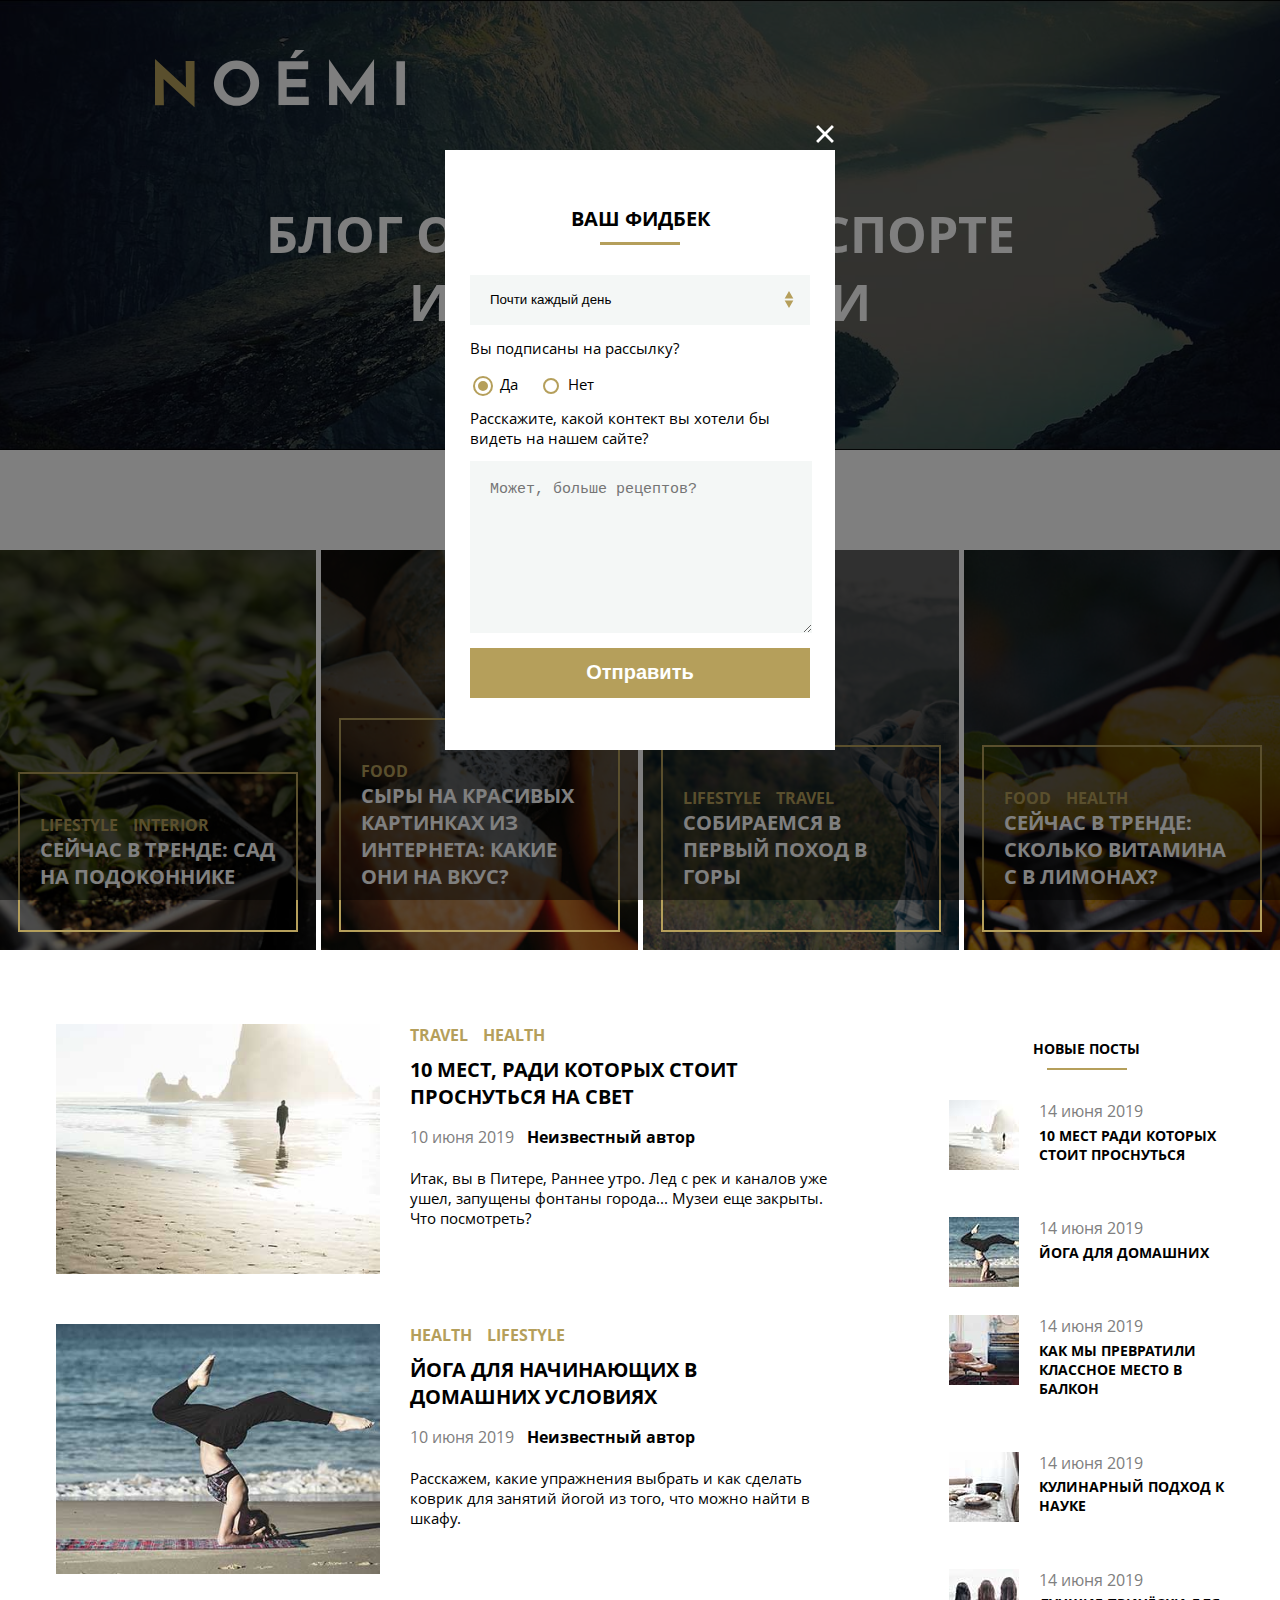
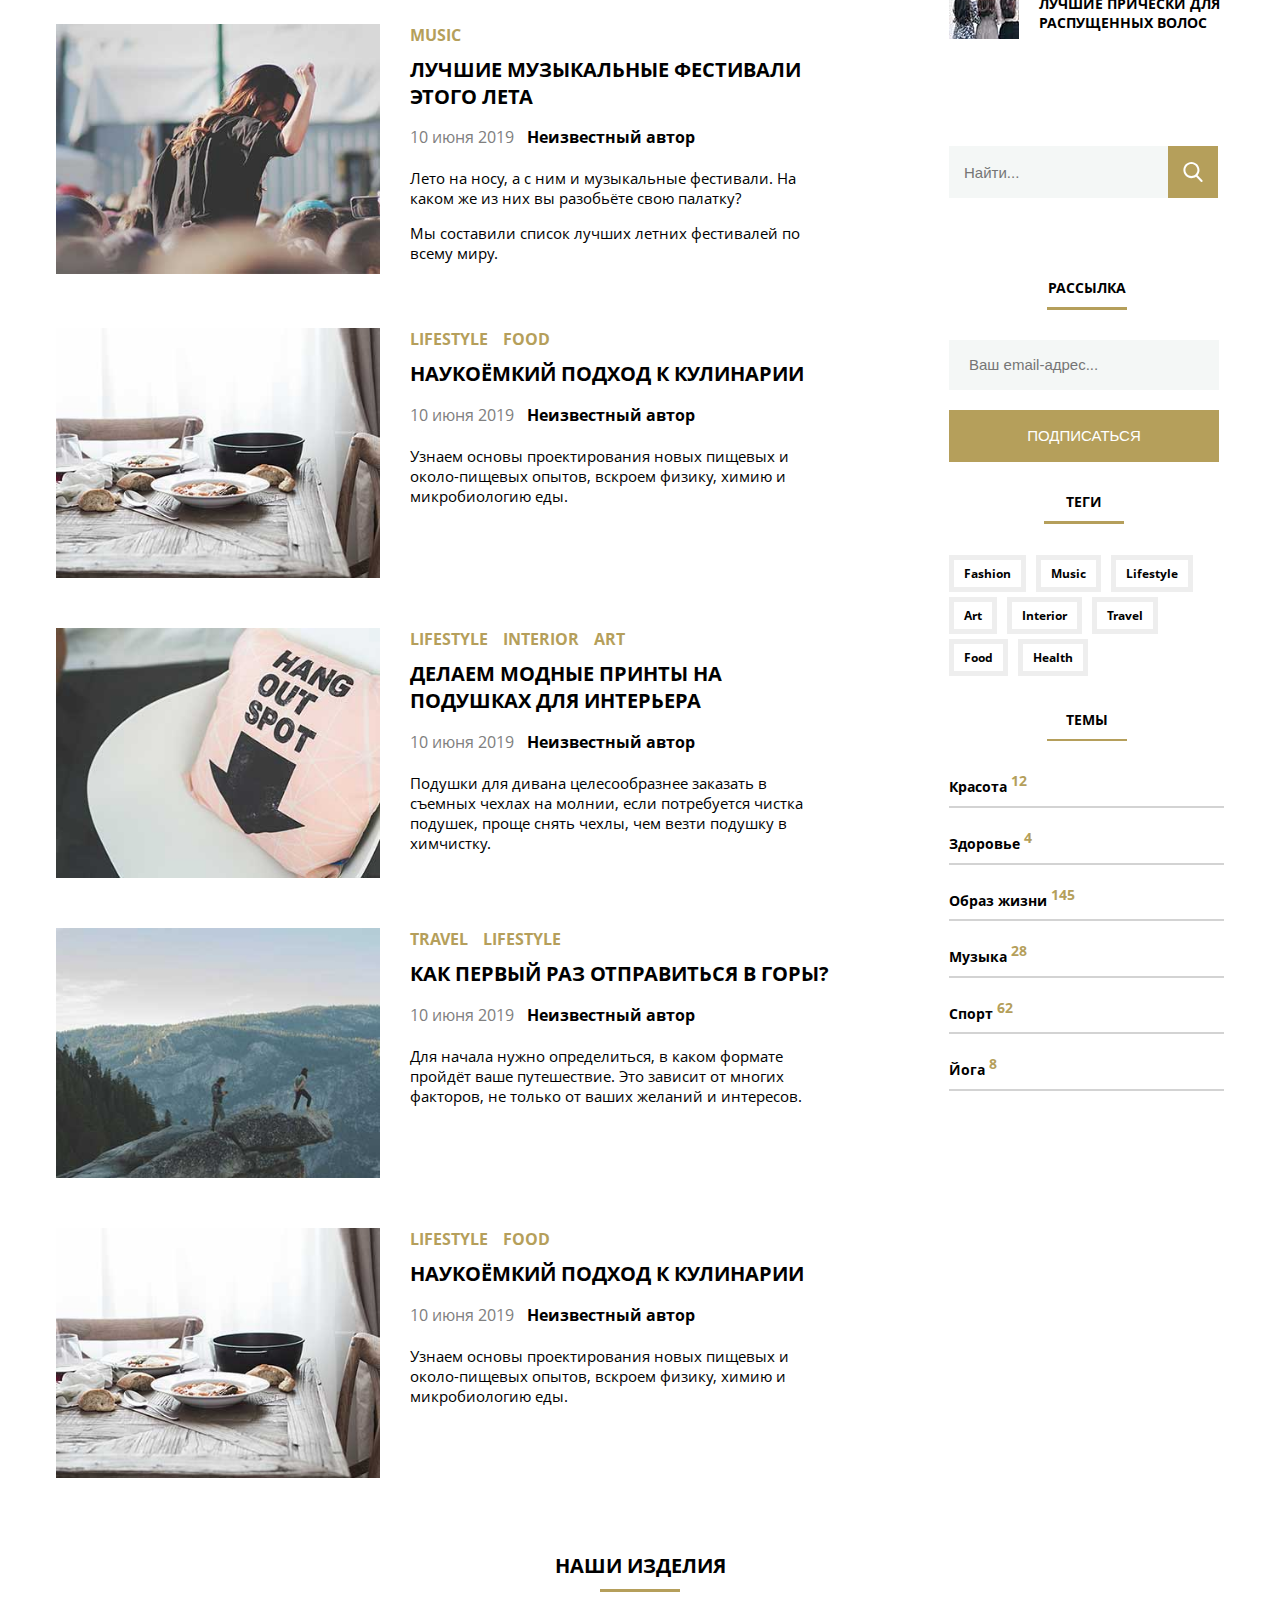
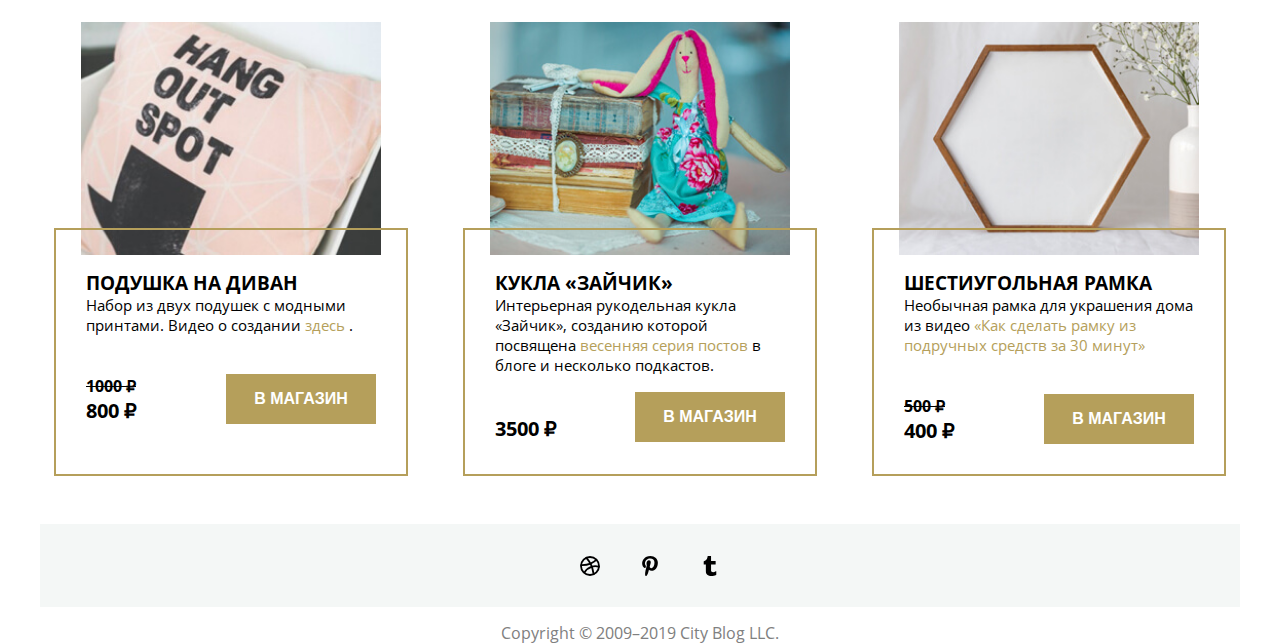
<file: index.html>
<!DOCTYPE html>
<html>

<head>
  <meta charset="utf-8">
  <meta name="viewport" content="width=device-width, initial-scale=1">
  <title> Нетология | Проект </title>
  <link rel="stylesheet" type="text/css" href="main.css">
  <link rel="icon" type="image/x-icon" href="favicon.png">
</head>

<body>
  <section class="pop-up-menu">
    <div class="pop-up-menu-wrapper-x">
      <button class="close-btn" onclick="document.getElementsByClassName('pop-up-menu')[0].style.display = 'none'; document.getElementsByClassName('pop-up-opacity')[0].style.display = 'none';"> <svg xmlns="http://www.w3.org/2000/svg" fill="none" viewBox="0 0 441 441">
          <path fill="#fff" stroke="#000" d="M220.336 170.564l.353.353.354-.353L390.288 1.318l49.796 49.773-169.269 169.245-.353.354.353.354 169.269 169.245-49.796 49.796-169.245-169.269-.354-.353-.353.353-169.27 169.269-49.748-49.796 169.245-169.245.353-.354-.353-.354L1.318 51.067 51.09 1.318l169.246 169.246z" />
        </svg> </button>
      <h2 class="feedback-title additional-title"> Ваш фидбек </h2>
      <form class="feedback-form">
        <select class="feedback-activity">
          <option> Каждый день </option>
          <option selected> Почти каждый день </option>
          <option> Редко </option>
          <option> В первый раз зашёл </option>
        </select>

        <label class="feedback-subtitle"> Вы подписаны на рассылку? </label>
        <div class="feedback-mailing">
          <div class="feedback-mailing-yes"> <input class="feedback-mailing-radio" type="radio" name="mailing" value="yes" checked> <label class="feedback-mailing-label"> Да </label> </div>
          <div class="feedback-mailing-no"> <input class="feedback-mailing-radio" type="radio" name="mailing" value="no"> <label class="feedback-mailing-label"> Нет </label> </div>
        </div>

        <label class="feedback-subtitle"> Расскажите, какой контект вы хотели бы видеть на нашем сайте? </label>
        <textarea class="feedback-addition" placeholder="Может, больше рецептов?"></textarea>
        <button class="feedback-answer-btn" type="submit"> Отправить </button>
      </form>
    </div>
  </section>

  <div class="pop-up-opacity"> </div>
  <header class="header">
    <nav class="nav">
      <img alt="Лого" src="svg/noemi-logo.svg" class="logo" width="250px">
      <div class="hav-menu">
	      <button class="nav-menu-btn" onclick="if(i==1) {document.getElementsByClassName('links')[0].style.display = 'flex'; i=0;} else {document.getElementsByClassName('links')[0].style.display = 'none'; i=1;}"> <svg xmlns="http://www.w3.org/2000/svg" xmlns:xlink="http://www.w3.org/1999/xlink" height="32px" id="Layer_1" style="enable-background:new 0 0 32 32;" version="1.1" viewBox="0 0 32 32" width="32px" xml:space="preserve">
	          <path d="M4,10h24c1.104,0,2-0.896,2-2s-0.896-2-2-2H4C2.896,6,2,6.896,2,8S2.896,10,4,10z M28,14H4c-1.104,0-2,0.896-2,2  s0.896,2,2,2h24c1.104,0,2-0.896,2-2S29.104,14,28,14z M28,22H4c-1.104,0-2,0.896-2,2s0.896,2,2,2h24c1.104,0,2-0.896,2-2  S29.104,22,28,22z" />
	        </svg> </button>
      </div>
      <div class="links">
        <a href="#" class="nav-link"> Главная </a>
        <a href="#" class="nav-link"> Посты </a>
        <a href="#" class="nav-link"> Статьи </a>
        <a href="#" class="nav-link"> Теги </a>
        <a href="#" class="nav-link"> Темы </a>
        <a href="#" class="nav-link"> Контакты </a>
      </div>
    </nav>

    <div class="header-title-block"> <h1 class="header-title"> Блог о творчестве, спорте и образе жизни </h1></div>
    <div class="opacity-block-header"> </div>
  </header>

  <main class="main">
    <section class="top-section">
      <h2 class="additional-title top-section-title"> Сейчас в тренде </h2>
      <div class="top-section-blocks">
        <article class="top-section-block first-block">
          <div class="top-section-block-title">
            <ul class="theme-block top-section-block-subtitle-ul">
              <li class="theme"> <span class="top-section-subtitle"> Lifestyle </span> </li>
              <li class="theme"> <span class="top-section-subtitle"> Interior </span> </li>
            </ul>
            <h3 class="top-section-title"> Сейчас в тренде: сад на подоконнике </h3>
          </div>
          <div class="opacity-block"> </div>
        </article>

        <article class="top-section-block second-block">
          <div class="top-section-block-title">
            <ul class="theme-block top-section-block-subtitle-ul">
              <li class="theme"> <span class="top-section-subtitle"> Food </span> </li>
            </ul>
            <h3 class="top-section-title"> Сыры на красивых картинках из интернета: какие они на вкус? </h3>
          </div>
          <div class="opacity-block"> </div>
        </article>

        <article class="top-section-block third-block">
          <div class="top-section-block-title">
            <ul class="theme-block top-section-block-subtitle-ul">
              <li class="theme"> <span class="top-section-subtitle"> Lifestyle </span> </li>
              <li class="theme"> <span class="top-section-subtitle"> Travel </span> </li>
            </ul>

            <h3 class="top-section-title"> Собираемся в первый поход в горы </h3>
          </div>
          <div class="opacity-block"> </div>
        </article>

        <article class="top-section-block fourth-block">
          <div class="top-section-block-title">
            <ul class="theme-block top-section-block-subtitle-ul">
              <li class="theme"> <span class="top-section-subtitle"> Food </span> </li>
              <li class="theme"> <span class="top-section-subtitle"> Health </span> </li>
            </ul>

            <h3 class="top-section-title"> Сейчас в тренде: сколько витамина C в лимонах? </h3>
          </div>
          <div class="opacity-block"> </div>
        </article>
      </div>
    </section>

    <div class="main-wrapper">
      <div class="main-section">
        <article class="post-block first">
          <img class="post-block-img" alt="Задник" src="img/last-post1.jpg" width="350px" height="250px">
          <div class="text-block">
            <ul class="theme-block">
              <li class="theme"> <a> Travel </a> </li>
              <li class="theme"> <a> Health </a> </li>
            </ul>

            <div class="post-about">
              <h2 class="post-title"> 10 мест, ради которых стоит проснуться на свет </h2>
              <time> 10 июня 2019 </time> <span class="author"> Неизвестный автор </span>
            </div>

            <div class="post-content">
              <p> Итак, вы в Питере, Раннее утро. Лед с рек и каналов уже ушел, запущены фонтаны города... Музеи еще закрыты. Что посмотреть? </p>
            </div>
          </div>
        </article>

        <article class="post-block second">
          <img class="post-block-img" alt="Изображение поста" src="img/last-post2.jpg" width="350px" height="250px">
          <div class="text-block">
            <div class="theme-block">
              <span class="theme"> Health </span>
              <span class="theme"> Lifestyle </span>
            </div>

            <div class="post-about">
              <h2 class="post-title"> Йога для начинающих в домашних условиях </h2>
              <time> 10 июня 2019 </time> <span class="author"> Неизвестный автор </span>
            </div>

            <div class="post-content">
              <p> Расскажем, какие упражнения выбрать и как сделать коврик для занятий йогой из того, что можно найти в шкафу. </p>
            </div>
          </div>
        </article>

        <article class="post-block second">
          <img class="post-block-img" alt="Изображение поста" src="img/last-post3.jpg" width="350px" height="250px">
          <div class="text-block">
            <div class="theme-block">
              <span class="theme"> Music </span>
            </div>

            <div class="post-about">
              <h2 class="post-title"> Лучшие музыкальные фестивали этого лета </h2>
              <time> 10 июня 2019 </time> <span class="author"> Неизвестный автор </span>
            </div>

            <div class="post-content">
              <p> Лето на носу, а с ним и музыкальные фестивали. На каком же из них вы разобьёте свою палатку? </p>
              <p> Мы составили список лучших летних фестивалей по всему миру. </p>
            </div>
          </div>
        </article>

        <article class="post-block second">
          <img class="post-block-img" alt="Изображение поста" src="img/last-post4.jpg" width="350px" height="250px">
          <div class="text-block">
            <ul class="theme-block">
              <li class="theme"> <a> Lifestyle </a> </li>
              <li class="theme"> <a> Food </a> </li>
            </ul>

            <div class="post-about">
              <h2 class="post-title"> Наукоёмкий подход к кулинарии </h2>
              <time> 10 июня 2019 </time> <span class="author"> Неизвестный автор </span>
            </div>

            <div class="post-content">
              <p> Узнаем основы проектирования новых пищевых и около-пищевых опытов, вскроем физику, химию и микробиологию еды. </p>
            </div>
          </div>
        </article>

        <article class="post-block second">
          <img class="post-block-img" alt="Изображение поста" src="img/last-post5.jpg" width="350px" height="250px">
          <div class="text-block">
            <ul class="theme-block">
              <li class="theme"> <a> Lifestyle </a> </li>
              <li class="theme"> <a> Interior </a> </li>
              <li class="theme"> <a> Art </a> </li>
            </ul>

            <div class="post-about">
              <h2 class="post-title"> Делаем модные принты на подушках для интерьера </h2>
              <time> 10 июня 2019 </time> <span class="author"> Неизвестный автор </span>
            </div>

            <div class="post-content">
              <p> Подушки для дивана целесообразнее заказать в съемных чехлах на молнии, если потребуется чистка подушек, проще снять чехлы, чем везти подушку в химчистку. </p>
            </div>
          </div>
        </article>

        <article class="post-block second">
          <img class="post-block-img" alt="Изображение поста" src="img/last-post6.jpg" width="350px" height="250px">
          <div class="text-block">
            <ul class="theme-block">
              <li class="theme"> <a> Travel </a> </li>
              <li class="theme"> <a> Lifestyle </a> </li>
            </ul>

            <div class="post-about">
              <h2 class="post-title"> Как первый раз отправиться в горы? </h2>
              <time> 10 июня 2019 </time> <span class="author"> Неизвестный автор </span>
            </div>

            <div class="post-content">
              <p> Для начала нужно определиться, в каком формате пройдёт ваше путешествие. Это зависит от многих факторов, не только от ваших желаний и интересов. </p>
            </div>
          </div>
        </article>

        <article class="post-block second">
          <img class="post-block-img" alt="Изображение поста" src="img/last-post4.jpg" width="350px" height="250px">
          <div class="text-block">
            <ul class="theme-block">
              <li class="theme"> <a> Lifestyle </a> </li>
              <li class="theme"> <a> Food </a> </li>
            </ul>

            <div class="post-about">
              <h2 class="post-title"> Наукоёмкий подход к кулинарии </h2>
              <time> 10 июня 2019 </time> <span class="author"> Неизвестный автор </span>
            </div>

            <div class="post-content">
              <p> Узнаем основы проектирования новых пищевых и около-пищевых опытов, вскроем физику, химию и микробиологию еды. </p>
            </div>
          </div>
        </article>
      </div>

        <aside class="additional-section">
          <h3 class="additional-title new-posts"> Новые посты </h3>

          <section class="post-list">
            <article class="additional-post first">
              <img alt="Изображение поста" src="img/2.jpg" width="70px" height="70px" class="additional-post-img">
              <div class="additional-post-content">
                <time> <span> 14 июня 2019 </span> </time> <br>
                <h4 class="additional-post-title"> 10 Мест ради которых стоит проснуться </h4>
              </div>
            </article>

            <article class="additional-post second">
              <img alt="Изображение поста" src="img/151.jpg" width="70px" height="70px" class="additional-post-img">
              <div class="additional-post-content">
                <time> <span> 14 июня 2019 </span> </time> <br>
                <h4 class="additional-post-title"> Йога для домашних </h4>
              </div>
            </article>

            <article class="additional-post third">
              <img alt="Изображение поста" src="img/45.jpg" width="70px" height="70px" class="additional-post-img">
              <div class="additional-post-content">
                <time> <span> 14 июня 2019 </span> </time> <br>
                <h4 class="additional-post-title"> Как мы превратили классное место в балкон </h4>
              </div>
            </article>

            <article class="additional-post fourth">
              <img alt="Изображение поста" src="img/501.jpg" width="70px" height="70px" class="additional-post-img">
              <div class="additional-post-content">
                <time> <span> 14 июня 2019 </span> </time> <br>
                <h4 class="additional-post-title"> Кулинарный подход к науке </h4>
              </div>
            </article>

            <article class="additional-post fifth">
              <img alt="Изображение поста" src="img/7.jpg" width="70px" height="70px" class="additional-post-img">
              <div class="additional-post-content">
                <time class="additional-post-time"> <span> 14 июня 2019 </span> </time> <br>
                <h4 class="additional-post-title"> Лучшие причёски для распущенных волос </h4>
              </div>
            </article>

          </section>

          <div class="search-section">
            <form class="search-form">
              <input placeholder="Найти..." type="search" class="search">
              <button type="submit" class="search-submit-btn"></button>
            </form>
          </section>

          <section class="mail-section">
            <h3 class="additional-title mail-title"> Рассылка </h3>
            <form class="mail-form">
              <input placeholder="Ваш email-адрес..." type="email" class="mail">
              <button type="submit" class="mail-submit-btn"> Подписаться </button>
            </form>
          </section>

          <section class="theme-filter-form">
            <h3 class="additional-title theme-filter-title"> Теги </h3>
            <div class="theme-filter-content">
              <ul class="theme-filter-checkboxes">
                <li class="theme-filter-radioButton-li"> <input type="checkbox" id="fashion" name="filter" value="fashion" class="theme-filter-radioButton"> <label class="filter-label" for="fashion"> Fashion </label> </li>
                <li class="theme-filter-radioButton-li"> <input type="checkbox" id="music" name="filter" value="music" class="theme-filter-radioButton"> <label class="filter-label" for="music"> Music </label> </li>
                <li class="theme-filter-radioButton-li"> <input type="checkbox" id="lifestyle" name="filter" value="lifestyle" class="theme-filter-radioButton"> <label class="filter-label" for="lifestyle"> Lifestyle </label> </li>
                <li class="theme-filter-radioButton-li"> <input type="checkbox" id="art" name="filter" value="art" class="theme-filter-radioButton"> <label class="filter-label" for="art"> Art </label> </li>
                <li class="theme-filter-radioButton-li"> <input type="checkbox" id="interior" name="filter" value="interior" class="theme-filter-radioButton"> <label class="filter-label" for="interior"> Interior </label> </li>
                <li class="theme-filter-radioButton-li"> <input type="checkbox" id="travel" name="filter" value="travel" class="theme-filter-radioButton"> <label class="filter-label" for="travel"> Travel </label> </li>
                <li class="theme-filter-radioButton-li"> <input type="checkbox" id="food" name="filter" value="food" class="theme-filter-radioButton"> <label class="filter-label" for="food"> Food </label> </li>
                <li class="theme-filter-radioButton-li"> <input type="checkbox" id="health" name="filter" value="health" class="theme-filter-radioButton"> <label class="filter-label" for="health"> Health </label> </li>
              </ul>
            </div>
          </section>

          <section class="theme-section">
            <h3 class="additional-title theme-title"> Темы </h3>
            <ul class="theme-content">
              <li class="theme-p"> Красота <span class="theme-p-count"> 12 </span> </li>
              <li class="theme-p"> Здоровье <span class="theme-p-count"> 4 </span> </li>
              <li class="theme-p"> Образ жизни <span class="theme-p-count"> 145 </span> </li>
              <li class="theme-p"> Музыка <span class="theme-p-count"> 28 </span> </li>
              <li class="theme-p"> Спорт <span class="theme-p-count"> 62 </span> </li>
              <li class="theme-p"> Йога <span class="theme-p-count"> 8 </span> </li>
            </ul>
          </section>
        </aside>
      </div>

      <section class="goods-blocks">
        <h2 class="additional-title goods-blocks-title"> Наши изделия </h2>

        <div class="goods-block-wrapper">
          <article class="good-block">
            <picture>
              <source srcset="img/shop-item-tablet1.jpg" media="(max-width: 1280px) and (min-width: 1080px)">
              <source srcset="img/shop-item-mobile1.jpg" media="(max-width: 1080px)">

              <img class="good-img" src="img/shop-item-desk1.jpg" alt="рама">
            </picture>
            <div class="main-part-of-good-block">
              <h3 class="good-title"> Подушка на диван </h3>
              <p class="good-block-direction"> Набор из двух подушек с модными принтами. Видео о создании <a class="bright-word" href="#"> здесь </a>. </span>

              <div class="price-block">
                <div class="good-block-prices">
                  <span class="good-block-last-price"> 1000 ₽ </span>
                  <span class="good-block-price"> 800 ₽ </span>
                </div>
                <button class="good-block-btn"> В магазин </button>
              </div>
            </div>
          </article>

          <article class="good-block">
            <picture>
              <source srcset="img/shop-item-tablet2.jpg" media="(max-width: 1280px) and (min-width: 1080px)">
              <source srcset="img/shop-item-mobile2.jpg" media="(max-width: 1080px)">

              <img class="good-img" src="img/shop-item-desk2.jpg" alt="рама">
            </picture>
            <div class="main-part-of-good-block">
              <h3 class="good-title"> Кукла «Зайчик» </h3>
              <p class="good-block-direction"> Интерьерная рукодельная кукла «Зайчик», созданию которой посвящена <a class="bright-word" href="#"> весенняя серия постов </a> в блоге и несколько подкастов. </span>

              <div class="price-block">
                <div class="good-block-prices">
                  <span class="good-block-price"> 3500 ₽ </span>
                </div>
                <button class="good-block-btn"> В магазин </button>
              </div>
            </div>
          </article>

          <article class="good-block">
            <picture>
              <source srcset="img/shop-item-tablet3.jpg" media="(max-width: 1280px) and (min-width: 1080px)">
              <source srcset="img/shop-item-mobile3.jpg" media="(max-width: 1080px)">

              <img class="good-img" src="img/shop-item-desk3.jpg" alt="рама">
            </picture>
            <div class="main-part-of-good-block">
              <h3 class="good-title"> Шестиугольная рамка </h3>
              <p class="good-block-direction"> Необычная рамка для украшения дома из видео <a class="bright-word" href="#"> «Как сделать рамку из подручных средств за 30 минут» </a> </span>

              <div class="price-block">
                <div class="good-block-prices">
                  <span class="good-block-last-price"> 500 ₽ </span>
                  <span class="good-block-price"> 400 ₽ </span>
                </div>
                <button class="good-block-btn"> В магазин </button>
              </div>
            </div>
          </article>
        </div>
      </section>
  </main>

  <footer class="footer">
    <address class="address">
      <ul class="address-list">
        <li> <a href="#" class="address-link dribbble"> </a>
          <span class="hover-title"> dribbble </span>
        </li>

        <li> <a href="#" class="address-link pinterest">
          </a>
          <span class="hover-title"> pinterest </span>
        </li>

        <li> <a href="#" class="address-link tumblr">
          </a>
          <span class="hover-title"> tumblr </span>
        </li>
      </ul>
    </address>

      <div class="copyright-block">
        <a href="#" class="copyright"> Copyright © 2009–2019 City Blog LLC. </a>
      </div>
  </footer>
</body>

</html>

<script>
  let i = 1;
  let w = parseInt(window.innerWidth);
  let h = parseInt(window.innerHeight);
  
  if ((w <= 1280)) {
    document.getElementsByClassName('links')[0].style.display = 'none';
  };
</script>
</file>
<file: main.css>
@font-face { 
  font-family: "OpenSans-Regular";
  font-weight: 400;
  src: url("fonts/OpenSans-Regular.woff") format("woff"),
    url("fonts/OpenSans-Regular.woff2") format("woff2"),
    url("fonts/OpenSans-Regular.ttf") format("ttf");
  font-display: swap;
}

@font-face {
  font-family: "OpenSans-Bold";
  font-weight: 700;
  src: url("fonts/OpenSans-Bold.woff") format("woff"),
    url("fonts/OpenSans-Bold.woff2") format("woff2"),
    url("fonts/OpenSans-Bold.ttf") format("ttf");
  font-display: swap;
}

body {
  margin: 0;
  font-family: 'OpenSans-Regular', sans-serif;
}

li {
  list-style-type: none; 
}

ul {
  margin: 0;
  padding-left: 0; 
}

a {
  text-decoration: none;
}

h4 {
  font-size: 20px;
  text-transform: uppercase;
}

h2 {
  font-size: 20px !important;
}

h1, h2, h3, h4 {
  font-family: 'OpenSans-Bold';
}

p {
  font-size: 15px;
}

.header {
  background-color: gray;
  background-position: center center;
  background-image: url("img/banner-bg.jpg");
  background-repeat: no-repeat;
  background-size: cover;
  height: 450px;
}

.nav {
  display: flex;
  padding: 50px 35px;
  z-index: 1;
  position: relative;
  text-transform: uppercase;
}

.logo {
  margin-left: 120px;
}

.links {
  position: absolute;
  right: 5vw;
}

.nav-link {
  font-size: 13px;
  margin-right: 50px;
  text-decoration: none;
  color: white;
  transition: 0.3s;
}

.nav-link:hover {
  color: lightgray;
  transition: 0.3s;
}

.opacity-block-header {
  z-index: 0;
  position: absolute;
  background-color: black;
  top: 0;
  width: 100%;
  height: 450px;
  opacity: 0.6;
}

.opacity-block {
  z-index: 0;
  position: absolute;
  background-color: black;
  top: 0;
  width: 100%;
  height: 100%;
  opacity: 0.6;
}

.header-title-block {
  width: 100%;
  display: flex;
  flex-direction: column;
  align-items: center;
}

.header-title {
  z-index: 1;
  position: relative;
  font-family: 'OpenSans-Bold', sans-serif;
  text-transform: uppercase;
  text-align: center;
  color: white;
  font-size: 50px;
  top: 10px;
  width: 750px;
}

.pop-up-menu {
  display: flex;
  align-items: center;
  justify-content: center;
  position: absolute;
  bottom: 0;
  top: 0;
  left: 0;
  right: 0;
}

.pop-up-menu-wrapper-x {
  position: fixed;
  background: white;
  padding: 20px;
  z-index: 100;
  width: 390px;
  height: 600px;
  box-sizing: border-box;
  padding: 20px 25px;
}

.pop-up-opacity {
  background: black;
  z-index: 99;
  position: fixed;
  top: 0;
  bottom: 0;
  opacity: 0.5;
  left: 0;
  right: 0;
}

.feedback-activity {
  width: 100%;
  height: 50px;
  border: none;
  background: #f4f7f6;
  -webkit-appearance: none;
  padding-left: 20px;
  background-image: url("data:image/svg+xml,%3Csvg xmlns='http://www.w3.org/2000/svg' width='174' height='296' fill='none'%3E%3Cpath d='M86.944.389l75.297 130.417H11.648L86.944.389zM86.945 296L11.648 165.583h150.593L86.944 296z' fill='%23B59F5B'/%3E%3C/svg%3E");
  background-repeat: no-repeat;
  background-size: 10px;
  background-position: 95%;
}

h2.feedback-title {
  margin-bottom: 30px;
  margin-top: 5px;
}

.feedback-subtitle {
  margin: 13px 0;
  display: block;
  font-size: 15px;
}

.feedback-mailing {
    display: flex;
}

.feedback-mailing-label {
  font-size: 15px;
  margin-right: 20px;
}

.feedback-mailing-radio {
  -webkit-appearance: none;
  -moz-appearance: none;
  appearance: none;
  border-radius: 50%;
  width: 16px;
  height: 16px;
  border: 2px solid #999;
  transition: 0.2s all linear;
  outline: none;
  margin-right: 5px;
  position: relative;
  top: 4px;
}

.feedback-mailing-radio:checked {
  outline: 2px solid #b59f5b;
  background: #b59f5b;
  border: 3px solid white;
}

.feedback-mailing-radio {
  border: 2px solid #b59f5b;
}

.feedback-addition {
  padding-left: 20px;
  width: 100%;
  height: 150px;
  max-width: calc(100% - 20px);
  max-height: 150px;
  min-width: calc(100% - 20px);
  min-height: 150px;
  border: none;
  background: #f4f7f6;
  font-size: 15px;
  padding-top: 20px;
}

.feedback-answer-btn {
  width: 100%;
  background: #b59f5b;
  border: none;
  font-size: 20px;
  color: white;
  margin-top: 10px;
  height: 50px;
  font-weight: bold;
  transition: 0.3s;
}

.feedback-answer-btn:hover {
  background: #ab985d;
  transition: 0.3s;
  cursor: pointer;
}

.close-btn {
  position: relative;
  border: none;
  background: rgba(0, 0, 0, 0);
  bottom: 50px;
  fill: white;
  left: 340px;
  width: 30px;
  height: 30px;
}

.close-btn:hover {
  cursor: pointer;
}

.top-section-blocks {
  display: flex;
  margin: 10px 0;
  gap: 5px;
}

.top-section-title {
  font-size: 20px;
  text-transform: uppercase;
}

.top-section-block {
  width: 25%;
  height: 400px;
  background: lightgray;

  background-size: cover;
  background-repeat: no-repeat;
  position: relative;
}

.top-section-block-title {
  position: absolute;
  z-index: 10;
  color: white;
  bottom: 20px;
  left: 20px;
  right: 20px;
  padding: 20px;
  outline: 2px solid #b59f5b;
}

.top-section-block-subtitle-ul {
  position: relative;
  top: 20px;
}

.first-block {
  background-image: url("img/trend1.jpg");
}

.second-block {
  background-image: url("img/trend2.jpg");
}

.third-block {
  background-image: url("img/trend3.jpg");
}

.fourth-block {
  background-image: url("img/trend4.jpg");
}

.main-wrapper {
  padding: 64px 16px;
  width: 1200px;
  margin: auto;
  display: flex;
  justify-content: space-between;
  box-sizing: border-box;
}

.main-section {
  margin-right: 120px;
}

.text-block {
  padding-left: 30px;
}

.post-block {
  display: flex;
  margin-bottom: 50px;
/*   transition: 0.3s; */
}

/* .post-block:hover {
  background: #f4f7f6;
  transition: 0.3s;
  cursor: pointer;
  padding: 10px;
} */

.theme {
  margin-right: 15px;
  font-weight: 700;
  color: #b59f5b;
  text-transform: uppercase;
  font-family: 'OpenSans-Bold';
}

.theme-block {
  display: flex;
}

.post-title {
  font-size: 20px;
  margin-top: 10px;
  text-transform: uppercase;
}

time {
  color: gray;
}

.author {
  margin-left: 1vh;
  color: black;
  font-family: "OpenSans-Bold", sans-serif;
  font-weight: bold;
}

.post-content {
  font-size: 25px;
  margin-top: 20px;
}

.additional-title {
  text-transform: uppercase;
  text-align: center;
  margin: 30px 0;
  font-size: 14px;
}

.additional-title::after {
  content: '';
  display: block;
	height: 2.5px;
	width: 80px;
	background-color: #b59f5b;
	margin: 10px auto 0;
}

.additional-section {
  position: relative;
  bottom: 15px;
  width: 275px;
}

.additional-post {
  display: flex;
  margin-bottom: 20px;
}

.additional-post-content {
  width: 300px;
  margin-left: 20px;
}

.additional-post-title {
  text-transform: uppercase;
  position: relative;
  top: -15px;
  font-size: 14px;
}

.search-form {
  margin: 80px 0;
}

.search {
  border: none;
  background: #f4f7f6;
  font-size: 15px;
  padding: 15px;
  width: 220px;
  height: 52px;
}

.search-submit-btn {
  background: #b59f5b;
  background-image: url("svg/search.svg");
  background-repeat: no-repeat;
  background-size: 20px;
  background-position: center;
  
  height: 52px;
  border: none;
  width: 50px;
  margin-left: -5px;
  vertical-align: top;
  transition: 0.3s;
}

.search-submit-btn:hover {
  background: #ab985d;
  background-image: url("svg/search.svg");
  background-repeat: no-repeat;
  background-size: 20px;
  background-position: center;
  
  transition: 0.3s;
  cursor: pointer;
}

.mail {
  border: none;
  background: #f4f7f6;
  font-size: 15px;
  padding-left: 20px;
  width: 270px;
  height: 50px;
  box-sizing: border-box;
}

.mail-submit-btn {
  margin-top: 20px;
  background: #b59f5b;
  color: white;
  font-size: 15px;
  height: 52.6px;
  border: none;
  width: 270px;
  vertical-align: top;
  transition: 0.3s;
  text-transform: uppercase; 
}

.mail-submit-btn:hover {
  background: #ab985d;
  transition: 0.3s;
  cursor: pointer;
}

.theme-filter-form {
  width: 270px;
}

.theme-filter-checkboxes {
  width: 270px;
  font-size: 22px;
  display: flex;
  flex-wrap: wrap;
  position: relative;
  bottom: 20px;
}

 .theme-filter-radioButton-li {
  margin-bottom: 12px;
}

.nado {
  height: 100%;
  display: flex;
  flex-direction: row;
  flex-wrap: wrap;
}

.theme-filter-radioButton {
  display: none;
}

.filter-label {
  font-family: 'OpenSans-Bold', sans-serif;
  font-weight: bold;
  border: 5px solid #eeeeee;
  transition: 0.3s;
  padding: 5px 10px;
  margin-right: 10px;
  margin-bottom: 10px;
  text-align: center;
  position: relative;
  top: 20px;
  font-size: 12px;
}

.filter-label:hover {
  border: 5px solid #b59f5b;
  cursor: pointer;
  transition: 0.3s;
}

.theme-filter-radioButton:checked + .filter-label {
  border: 5px solid #b59f5b;
  color: white;
  background: #b59f5b;
  transition: 0.3s;
}

.theme-p {
  font-size: 14px;
  border-bottom: 2px solid lightgray;
  font-family: "OpenSans-Bold", sans-serif;
  padding-bottom: 10px;
  margin-bottom: 20px;
  font-weight: bold;
}

.theme-p-count {
  color: #b59f5b;
  vertical-align: super;
}

.goods-blocks {
  position: relative;
  bottom: 70px;
  display: flex;
  flex-direction: column;
  align-items: center;
}

.goods-block-wrapper {
  display: flex;
  justify-content: space-between;
  position: relative;
  flex-wrap: nowrap;
  width: 1200px;
  padding: 0 16px;
  box-sizing: border-box;
}

.good-img {
  width: 300px;
}

.good-title {
  margin-bottom: 0;
  margin-top: 10px;
  text-transform: uppercase;
}

.main-part-of-good-block {
  outline: 2px solid #b59f5b;
  padding: 30px;
  position: relative;
  bottom: 30px;
  width: 350px;
  height: 100%;
  box-sizing: border-box;
}

.good-block-direction {
  margin: 0;
}

.good-block {
  display: flex;
  flex-direction: column;
  align-items: center;
}

.bright-word {
  color: #b59f5b;
}

.price-block {
  display: flex;
  margin-top: 20px;
  position: relative;
}

.good-block-btn {
  border: none;
  background: #b59f5b;
  font-size: 16px;
  color: white;

  position: absolute;
  right: 0px;
  bottom: 0px;

  height: 50px;
  width: 150px;

  text-transform: uppercase;
  font-weight: bold;
  transition: 0.3s;
}

.good-block-btn:hover {
  background: #ab985d;
  transition: 0.3s;
  cursor: pointer;
}

.good-block-prices {
  margin-top: 20px;
  display: flex;
  flex-direction: column;
  font-weight: bold;
  text-transform: uppercase;
  font-family: 'OpenSans-Bold';
}

.good-block-last-price {
  text-decoration: line-through;
}

.good-block-price {
  font-size: 20px;
}

.address {
  display: block;
  position: relative;
  height: 83px;
  background: #f4f7f6;
  text-align: center;
  padding-top: 32px;
  width: 1200px;
  margin: -50px auto;
  padding-left: 16px;
  padding-right: 16px;
  box-sizing: border-box;
}

.address-link {
  text-decoration: none;
  background-repeat: no-repeat;
  background-size: cover;
  width: 20px;
  height: 20px;
  position: absolute;
}

.hover-title {
  display: none;
  background: black;
  color: white;
  padding: 5px;
  font-size: 15px;
  position: absolute;
  left: 50%;
  transform: translate(-15%, 0);
  bottom: 75px;
}

.address-link:hover {
  color: gray;
}

.address-link:hover + .hover-title {
  display: inline;  
}

.dribbble {
  background-image: url("svg/001-dribbble.svg");
  transform: translate(-60px, 0);
}

.pinterest {
  background-image: url("svg/001-pinterest.svg");
}

.tumblr {
  background-image: url("svg/003-tumblr.svg");
  transform: translate(60px, 0);
}

.copyright-block {
  display: block;
  text-align: center;
}

.copyright {
  position: relative;
  top: 65px;
  color: gray;
}

.nav-menu-btn {
  display: none;
}

@media(min-width: 1200px) {
  .links {
    transform: translate(0, 15px);
  }
}

@media(max-width: 1200px) {
  .links {
    display: none;
    top: 15vh;
  }

  .logo {
    margin-left: 0;
  }

  .nav {
    flex-direction: row;
  } 

  .nav-link {
    font-size: 15px;
  }

  .header-title {
    top: 20px;
    font-size: 40px;
  }

  .nav-menu-btn {
    display: inline-block;
    fill: white;
    position: absolute;

    border: none;
    background: rgba(0, 0, 0, 0);
  }

  .nav-menu-btn:hover {
    fill: lightgray;
    cursor: pointer;
  }

  .hav-menu {
    justify-content: flex-end;
    display: flex;
  }

  .top-section-blocks {
    flex-wrap: wrap;
    justify-content: center;
  }

  .post-block {
    flex-direction: column;
    margin-bottom: 35px;
  }

  .text-block {
    padding-left: 0;
    margin-top: 10px;
  }

  .text-block::after {
    content: "";
    display: block;
    width: 100%;
    height: 3px;
    background-color: #eeeeee;
    margin-top: 20px;
  }

  .post-block-img {
    width: 100%;
    height: 100%;
  }
}

@media(max-width: 1200px) and (min-width: 641px) {
  .header {
    background-image: url("img/banner-bg-tablet.jpg");
  }

  .hav-menu {
    width: 100%;
    display: flex;
    flex-direction: row;
  }

  .top-section-block {
    width: 49%;
  }

  .main-wrapper {
    width: 100%;
    padding: 50px 35px;
  }

  .main-section {
    margin-right: 35px;
    flex-direction: column;
    justify-content: center;
    align-items: center;
  }

  .address {
    width: 90vw;
  }

  .goods-block-wrapper {
    flex-wrap: wrap;
    justify-content: left;
    gap: 10vw;
    position: relative;
    width: 100%;
    padding: 0 35px;
  }

  .good-img {
    width: 35vw;
  }

  .main-part-of-good-block {
    width: 40vw;
    font-size: 17px;
  }

  .good-block-btn {
    width: 140px;
    font-size: 14px;
    right: -10px;
  }

  .header-title {
    top: 5px;
    font-size: 40px;
    width: 600px;
  }

  .opacity-block-header {
    height: 400px;
  }

  .header {
    height: 400px;
  }
}

@media(max-width: 640px) {
  .header {
    background-image: url("img/banner-mobile.jpg");
    height: 640px;
  }

  .opacity-block-header {
    height: 640px;
  }

  .links {
    position: absolute;
    right: 10%;
    display: flex;
    flex-direction: column;
    background: white;
    gap: 5px;
    padding: 10px;
    border-radius: 4px;
    opacity: 0.9;
    top: 85px;
  }

  .nav-link {
    color: black;
    font-size: 20px;
  }

  .feedback-activity {
    height: 40px;
    font-size: 13px;
  }

  .pop-up-menu-wrapper-x {
    min-width: 256px;
    width: 80vw;
    height: 410px;
  }

  .top-section-block {
    width: 100%;
  }

  .feedback-addition {
    min-height: 50px;
    font-size: 13px;
    max-height: 50px;
  }

  .feedback-mailing-label {
    font-size: 13px;
  }

  .feedback-subtitle {
    font-size: 13px;
  }

  .feedback-form {
    position: relative;
    bottom: 50px;
  }

  .feedback-title {
    margin-bottom: 30px;
    margin-top: 0;
    position: relative;
    bottom: 35px;
  }

  .close-btn {
    left: 65vw;
  }

  .main-wrapper {
    width: 100%;
    padding: 64px 15px;
    flex-direction: column;
    justify-content: center;
    align-items: center;
    flex-direction: column;
    justify-content: center;
    align-items: center;
  }

  .additional-section {
    width: 100%;
    box-sizing: border-box;
  }

  .mail {
    width: 100%;
  }

  .mail-submit-btn {
    width: 100%;
  }

  .search {
    width: calc(100% - 50px);
  }

  .theme-filter-form {
    width: 100%;
    align-items: center;
    display: flex;
    flex-direction: column;
  }

  .theme-filter-checkboxes {
    width: 100%;
  }

  .theme-filter-checkboxes {
    display: flex;
    justify-content: center;
  }

  .address {
    width: 90vw;
  }

  .logo {
    width: 300px;
    margin-left: auto;
    margin-right: auto;
    position: relative;
    top: 150px;
    align-self: center;
  }

  .header-title {
    top: 30px;
    font-size: 40px;
  }

  .header-title {
    top: 150px;
    width: 320px;
    font-size: 26px;
  }

  .main-section {
    margin-right: 0;
  }

  .good-img {
    width: 75vw;
  }

  .main-part-of-good-block {
    width: 100%;
  }

  .goods-block-wrapper {
    left: 0;
    font-size: 14px;
    width: 100%;
    padding: 0 15px;
    flex-direction: column;
  }

  .price-block {
    margin-top: 0;
    margin-bottom: 5px;
  }

  .good-block-btn {
    height: 40px;
    width: 130px;
    right: -10px;
    bottom: 5px;
  } 
}

@media(max-width: 640px) and (orientation: landscape) {
  .pop-up-opacity {
    display: none;
  }

  .pop-up-menu {
    display: none;
  }

  .links {
    margin-top: 10%;
  }

  .nav-link {
    font-size: 16px;
  }

  .top-section-block {
    width: 49%;
  }
}
</file>
